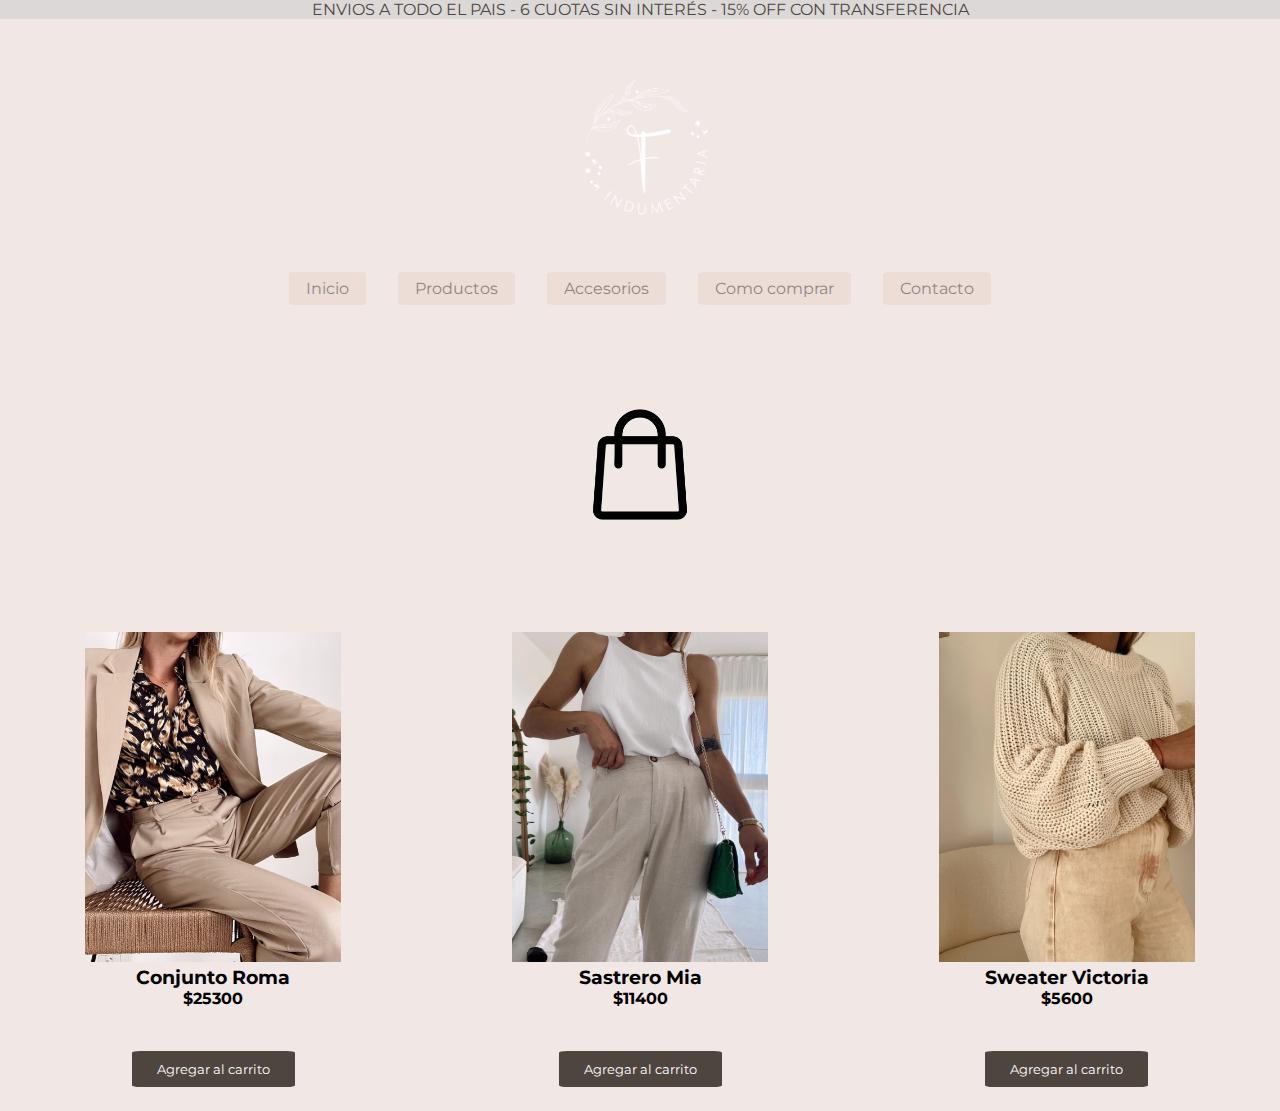
<file: pages/productos.html>
<!DOCTYPE html>
<html lang="en">
<head>
    <meta charset="UTF-8">
    <meta http-equiv="X-UA-Compatible" content="IE=edge">
    <meta name="viewport" content="width=device-width, initial-scale=1.0">
    <title>Felicitas - Indumentaria</title>
    <link rel="stylesheet" href="../img/icono.jpg">
    <link rel="stylesheet" href="https://fonts.googleapis.com/css?family=Montserrat">
    <link rel="stylesheet" href="../css/main.css">
</head>
<body>
    <header> 
        <section class="banner">
            <div class="publicidad">ENVIOS A TODO EL PAIS - 6 CUOTAS SIN INTERÉS - 15% OFF CON TRANSFERENCIA</div>
             <a href="index.html">
                <img src="../img/logo.png" alt="logo" class="logo">
             </a>   
                <nav>
                    <ul class="menu">
                        <li>
                            <a href="../index.html">Inicio</a>
                        </li>
                        <li>
                            <a href="productos.html">Productos</a>
                        </li>
                        <li>
                            <a href="accesorios.html">Accesorios</a>
                        </li>
                        <li>
                            <a href="como-comprar.html">Como comprar</a>
                        </li>
                        <li>
                            <a href="contacto.html">Contacto</a>
                        </li>
                    </ul>
                </nav>
                <div class="bolsa">
                    <img src="../img/bolsa-de-compra.png" alt="carrito" class="carrito">
                </div>  
            </section>
    </header>

    <div class="compras">

        <section>
            <img src="../img/sastrero.png" alt="producto1">
            <h3>Conjunto Roma</h3>
            <h4>$25300</h4>
            <input type="submit" value="Agregar al carrito">
        </section>
        
        <section>
            <img src="../img/palazoArena.png" alt="producto2">
            <h3>Sastrero Mia</h3>
            <h4>$11400</h4>
            <input type="submit" value="Agregar al carrito">
            </section>
        
        <section>
            <img src="../img/sweater.png" alt="producto3">
            <h3>Sweater Victoria</h3>
            <h4>$5600</h4>
            <input type="submit" value="Agregar al carrito">
        </section>        
    </div>

</body>
</html>
</file>
<file: css/main.css>
*{
    margin: 0;
    padding: 0;
}

body{
    background-color: #efe4e0e0;
    overflow-x: hidden;
}

header{
    display:flex;
    flex-direction: column;
    text-align: center;
    text-decoration: none;
}

.banner{
    color:#49403a;
    text-align: center;
}

.publicidad{
    background-color: #cfced099;
    color: #4F453F;
    font-family: "Montserrat";
    text-align: center;
}

h2{
    color: #4F453F;
    font-family: "Montserrat";
    text-align: center;
}

.logo{
    display: inline-flex;
    width: 40%;
    height: 20%;
    row-gap: 50%;
}

.menu{
    display: flex;
    flex-direction: column;
    align-items: center;
    gap:20px;
    list-style: none;
}

.menu a {
    color: #4F453F;
    text-decoration: none;
    border: 2px solid white;
    padding: 5px 15px;
    border-color: #EBD8D0;
    background-color: #EBD8D0;
    border-radius: 7%;
    font-family: "Montserrat";
    opacity: 0.6;
}

a:hover{
    opacity: 1.0;
}

.bolsa{
    display: flex;
    flex-direction: column;
    align-items: center;
    padding: 8%;
}

.carrito {
    left: 95%;
    width: 12%;
}

.imagenPrincipal {
    width: 100%;
    height: 35%;
    top: 10px;
}

#grilla{
    display: grid;
    grid-template-areas:
    "accesoCuotas" 
    "accesoAccesorios"
    "accesoProducto";
    grid-template-rows: 30% 30% 30%; 
    justify-content: center;
}

#grilla a img:hover {
    opacity: 0.75;
}

.accesoCuotas{
    grid-area: accesoCuotas;
}

.accesoAccesorios{
    grid-area: accesoAccesorios;
}

.accesoProducto{
    grid-area: accesoProducto;
}

.grande {
    width: 70%;
    height: 90%;
    margin: 15%;
    border-radius: 3%;
    opacity: 1;
    object-fit: cover;
}

.chico {
    width: 70%;
    height: 94%;
    margin: 15%;
    border-radius: 3%;
    opacity: 1;
    object-fit: cover;
}

.adicionales {
    display: flex;
    flex-direction: column;
    text-align: center;
    align-items: center;
    font-family: "Montserrat";
    color: #4F453F;
    gap: 35px;
}

.redes {
    text-align: center;
    align-items: center;
    font-family: "Montserrat";
    padding-top: 7.5%;
    padding-bottom: 2.5%;
}

.redes a{
    text-decoration: none;
}

.redes a img {
    width: 50px;
    padding-top: 2%;
    margin: 0 15px;
}

@media (min-width: 768px){
    .header {
        display: flex;
        top: 0px;
        align-items: center;
        gap: 145px;
    }

    .menu {
        width: 100%;
        display:inline-flex;
        flex-direction: unset;
        align-items: center;
        justify-content: center;
        flex-wrap: wrap;
        gap: 2rem;
        list-style: none;
    }

    .logo{
        display: inline-flex;
        width: 20%;
        height: 20%;
        row-gap: 50%;
    }

    #grilla{
        display: grid;
        grid-template-areas:
        "accesoCuotas accesoAccesorios"
        "accesoCuotas accesoProducto";
        grid-template-columns: 50% 50%;
    }

    .grande {
        width: 95%;
        height: 97%;
        margin: 5%;
        border-radius: 3%;
        opacity: 1;
        object-fit: cover;
    }

    .chico {
        width: 90%;
        height: 94%;
        margin: 5%;
        border-radius: 3%;
        opacity: 1;
        object-fit: cover;
    }

    .adicionales {
       display: flex;
       flex-direction: row;
       justify-content: center;
       flex-wrap: wrap;
    }
    
    #grilla-contacto{
        display: grid;
        grid-template-areas:
        "datos mapa"
        "datos mapa";
        grid-template-columns: 50% 50%;
    } 
}

#grilla-contacto{
    display: grid;
    grid-template-areas:
    "datos"
    "mapa";
    grid-template-rows: 70% 50%; 
}

.Novedades {
    color: #4F453F;
    font-family: "Montserrat";
    margin-top: 5%;
    text-align: center;
}

.Novedades form {
    text-align: center;
}

.Novedades h1{
    display: flex;
    justify-content: center;
}

.contacto{
    margin-left: 15%;
    color: #4F453F;
    font-family: "Montserrat";
    margin-top: 8%;
}

.suscripcion{
    display: flex;
    flex-direction: column;
	width: 33%;
	padding-left:34%;
	border-radius:10px;
	margin-top: 3%;
}

iframe{
    width: 80%;
    height: 75%;
    margin: 12%;
}

form.datos{
    border-radius:10px;
    margin: 16%;
}

form label{
	width:25%;
	font-weight:bold;
	display:inline-block;
    margin: 3%;
}

input[type=text], input[type=tel], input[type=email]{
   font-size: 25px;
   font-family: "Montserrat";
   border-radius: 5%;
}

input[type="submit" i]{
    border: 25px;
    margin-top: 10%;
    padding: 10px 25px;
    color: white;
    background-color: #4F453F;
    font-family: "Montserrat";
    border-radius: 5%;
}

.compras {
    display: inline-flex;
    justify-content: space-evenly;
    text-align: center;
    font-family: "Montserrat";
}

.compras h1{
    text-align: center;
    font-family: "Montserrat";
}

.compras img{
    width: 60%;
    height: 69%;
    top:80%;
}

.textoComoComprar {
    padding-top: 5%;
    font-family: "Montserrat";
    text-align: center;
}
</file>
